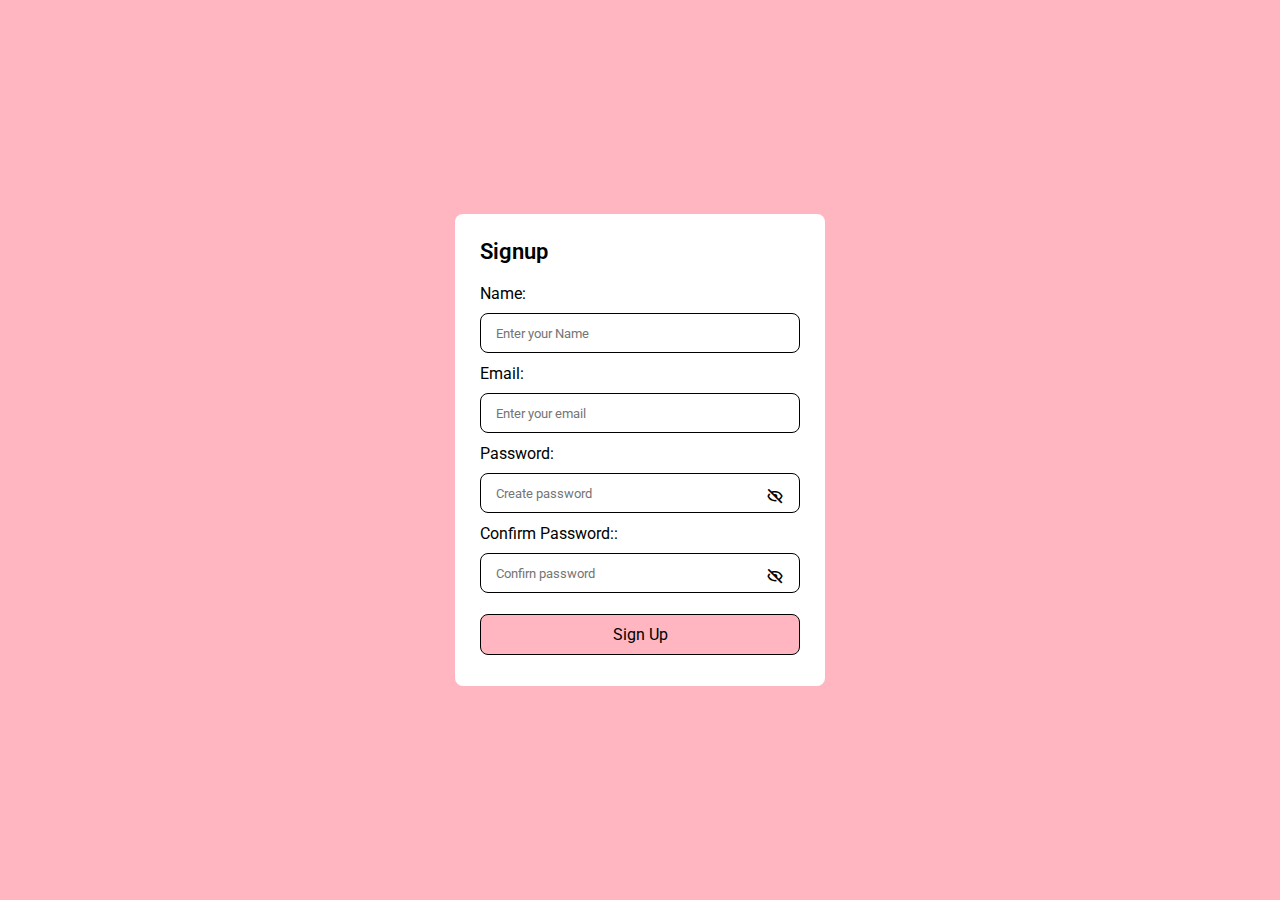
<file: index.html>
<!DOCTYPE html>
<html lang="en">
<head>
    <meta charset="UTF-8">
    <meta http-equiv="X-UA-Compatible" content="IE=edge">
    <meta name="viewport" content="width=device-width, initial-scale=1.0">

    <!-- Title -->
    <title>Sign Up page</title>

    <!-- css -->
    <link rel="stylesheet" href="style.css">

    <!-- boxicons -->
    <link href='https://unpkg.com/boxicons@2.1.4/css/boxicons.min.css' rel='stylesheet'>
</head>
<body>
    <div class="container">
        <header>Signup</header>
        <form action="login.html">
            <div class="field name-field">
                <div class="input-field">
                    <label for="name">Name:</label>
                    <input type="text" placeholder="Enter your Name" class="name" id="name">
                </div>
                <span class="error name-error">
                    <i class='bx bx-error-circle error-icon'></i>
                    <p class="error-text">Name should at least be 2 letter word</p>
                </span>
            </div>

            <div class="field email-field">
                <div class="input-field">
                    <label for="email">Email:</label>
                    <input type="email" placeholder="Enter your email" class="email" id="email">
                </div>
                <span class="error email-error">
                    <i class='bx bx-error-circle error-icon'></i>
                    <p class="error-text">Please enter a valid email</p>
                </span>
            </div>

            <div class="field create-password">
                <div class="input-field">
                    <label for="password">Password:</label>
                    <input type="password" placeholder="Create password" class="password" id="password">
                    <i class='bx bx-hide show-hide'></i>
                </div>
                <span class="error Password-error">
                    <i class='bx bx-error-circle error-icon'></i>
                    <p class="error-text">Password cannot be the same as name or email and should have number, symbol, 1 small and 1 capital letter.</p>
                </span>
            </div>
         
            <div class="field confirm-password">
                <div class="input-field ">
                    <label for="password">Confirm Password::</label>
                    <input type="password" placeholder="Confirn password" class="cPassword" id="cPassword">
                    <i class='bx bx-hide show-hide '></i>
                </div>
                <span class="error cPassword-error">
                    <i class='bx bx-error-circle error-icon'></i>
                    <p class="error-text">Password don't match</p>
                </span>
            </div>

            <div class="input-field button">
                <input type="submit" value="Sign Up">
            </div>
        </form>
    </div>

    <!-- Javascript -->
    <script src="script.js"></script>
</body>
</html>
</file>
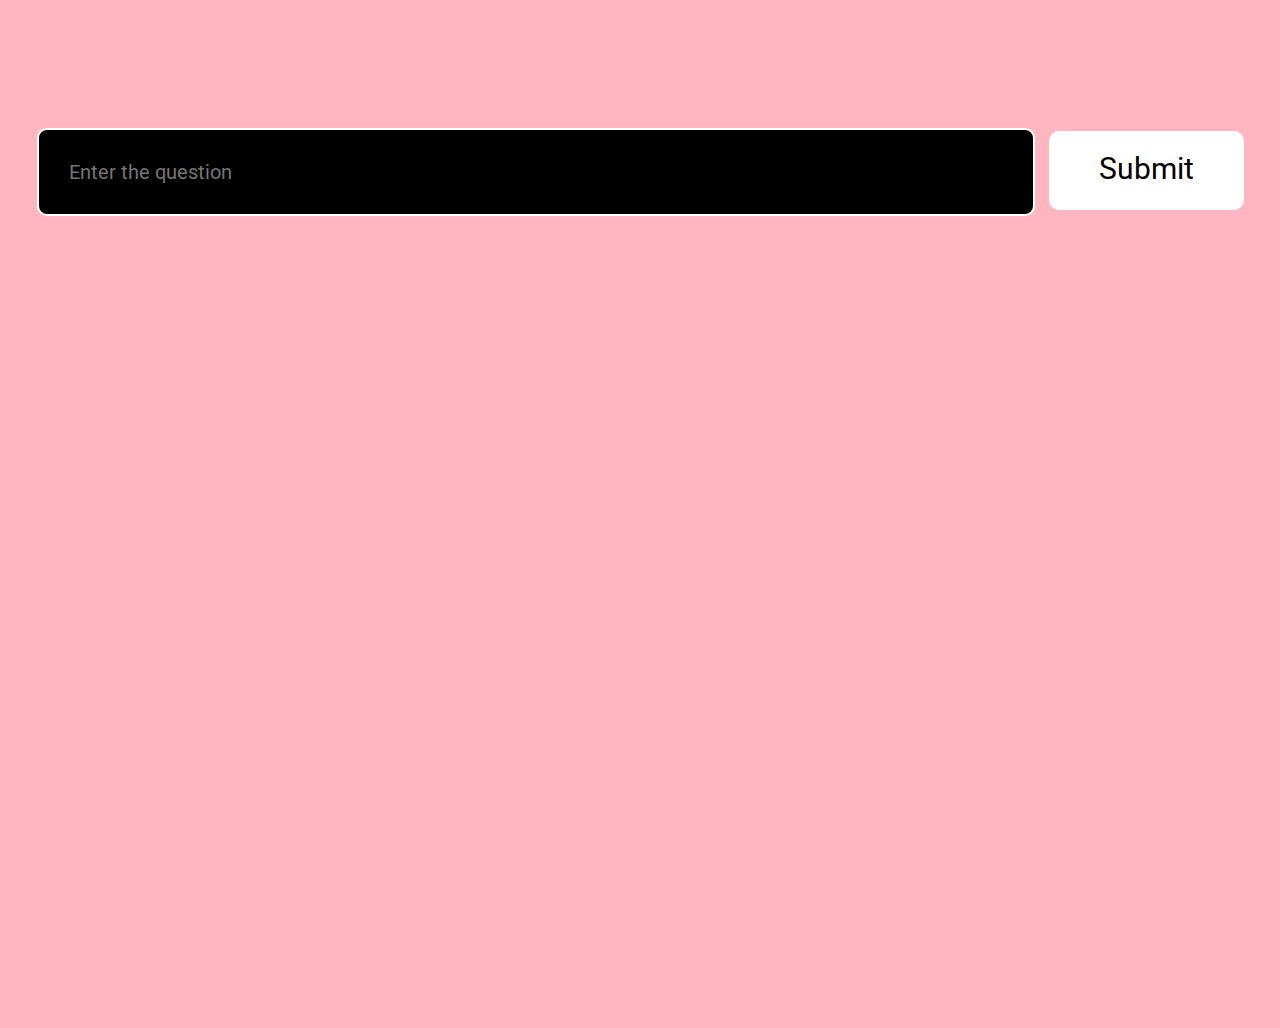
<file: chatGptPage.html>
<!DOCTYPE html>
<html lang="en">
<head>
    <meta charset="UTF-8">
    <meta http-equiv="X-UA-Compatible" content="IE=edge">
    <meta name="viewport" content="width=device-width, initial-scale=1.0">

    <!-- Title -->
    <title>chatGpt page</title>

    <!-- css -->
    <link rel="stylesheet" href="chatGptPage-style.css">

    <!-- boxicons -->
    <link href='https://unpkg.com/boxicons@2.1.4/css/boxicons.min.css' rel='stylesheet'>
</head>
<body>
        <div>
            <input type="text" placeholder="Enter the question" class="name" id="name" size="80">
            <input type="submit" value="Submit" id="submitBtn">
        </div>
        <div id="data">
            <!-- <p id="answer">`${object[i].answer}`</p>
            <img src=`${object[i].imageLink}` alt="" id="image"> -->
        </div>
        <!-- Javascript -->
        <script src="chatGptPage-script.js"></script>
</body>
</html>
</file>
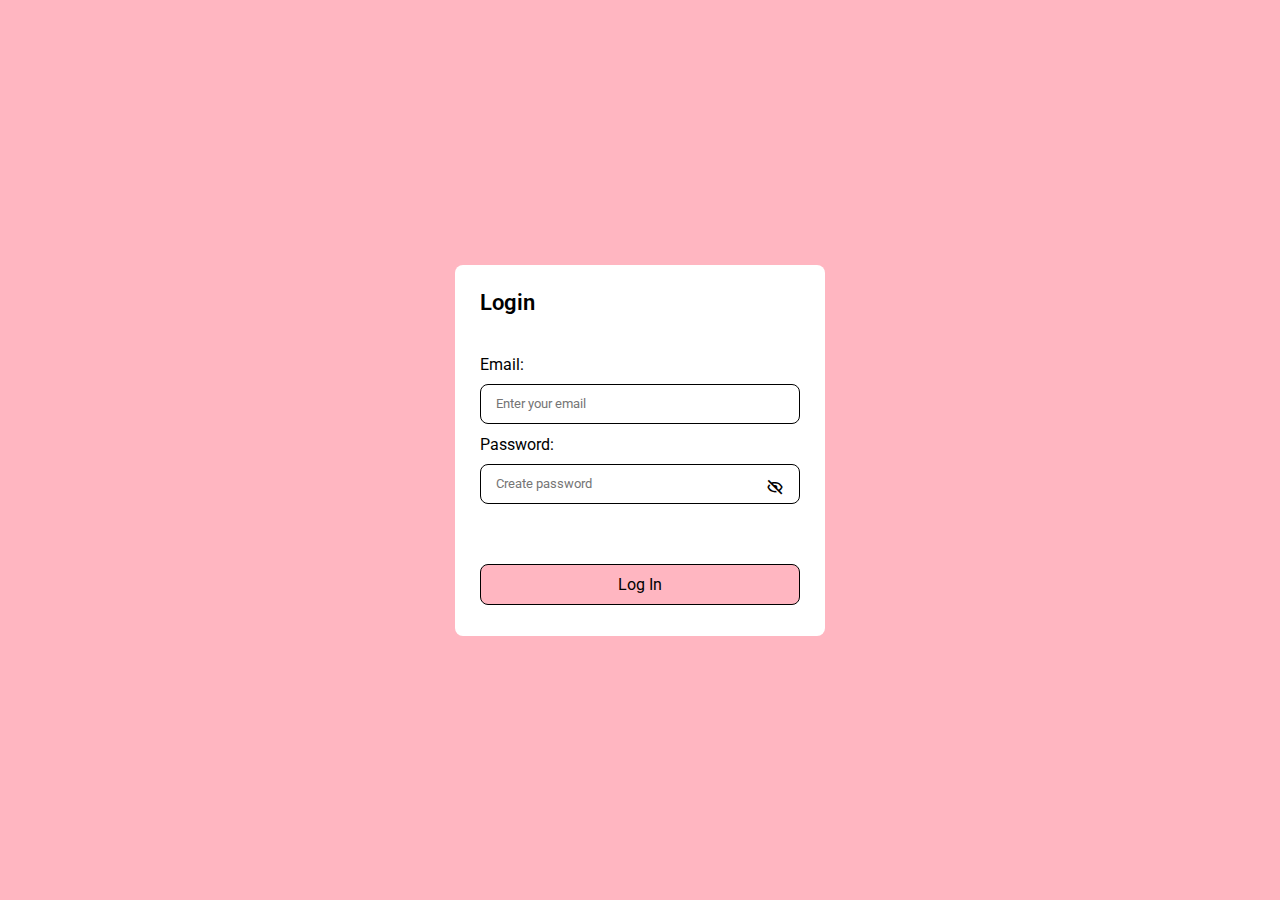
<file: login.html>
<!DOCTYPE html>
<html lang="en">
<head>
    <meta charset="UTF-8">
    <meta http-equiv="X-UA-Compatible" content="IE=edge">
    <meta name="viewport" content="width=device-width, initial-scale=1.0">

    <!-- Title -->
    <title>Login Page</title>

    <!-- css -->
    <link rel="stylesheet" href="login-style.css">

    <!-- boxicons -->
    <link href='https://unpkg.com/boxicons@2.1.4/css/boxicons.min.css' rel='stylesheet'>
</head>
<body>
    <div class="container">
        <header>Login</header>
        <form action="chatGptPage.html">

            <div class="field email-field">
                <div class="input-field">
                    <label for="email">Email:</label>
                    <input type="email" placeholder="Enter your email" class="email" id="email">
                </div>
                <span class="error email-error">
                    <i class='bx bx-error-circle error-icon'></i>
                    <p class="error-text">Please enter a valid email</p>
                </span>
            </div>

            <div class="field create-password">
                <div class="input-field">
                    <label for="password">Password:</label>
                    <input type="password" placeholder="Create password" class="password" id="password">
                    <i class='bx bx-hide show-hide'></i>
                </div>
                <span class="error Password-error">
                    <i class='bx bx-error-circle error-icon'></i>
                    <p class="error-text">Password cannot be the same as name or email and should have number, symbol, 1 small and 1 capital letter.</p>
                </span>
            </div>
            <br>    
            <div>
                <p id="error"></p>
            </div>
                

            <div class="input-field button">
                <input type="submit" value="Log In">
            </div>
        </form>
    </div>

    <!-- Javascript -->
    <script src="login-script.js"></script>
</body>
</html>
</file>
<file: style.css>
@import url('https://fonts.googleapis.com/css2?family=Roboto:wght@100;300;400;500&display=swap');

* {
    padding: 0;
    margin: 0;
    box-sizing: border-box;
    font-family: 'Roboto', sans-serif;
}

body {
    min-height: 100vh;
    display: flex;
    justify-content: center;
    align-items: center;
    background-color: lightpink;
}

.container {
    position: relative;
    max-width: 370px;
    width: 100%;
    padding: 25px;
    border-radius: 8px;
    background-color: white;
}

.container header {
    font-size: 22px;
    font-weight: 600;
    color: black;
}

.container form {
    margin-top: 20px;
}

form .field {
    margin-bottom: 20px;
}

form .field .input-field {
    position: relative;
    height: 40px;
    width: 100%;
}

.input-field input {
    height: 100%;
    width: 100%;
    outline: none;
    border: none;
    border-radius: 8px;
    padding: 0 15px;
    border: 1px solid black;
}

.invalid input {
    border-color: red;
}

.input-field .show-hide {
    position: absolute;
    right: 13px;
    top: 100%;
    /* transform: translateY(-50%); */
    font-size: 18px;
    color: black;
    cursor: pointer;
    padding: 3px; 
}

.field .error {
    display: flex;
    align-items: center;
    margin-top: 40px;
    color: red;
    font-size: 16px;
    display: none;
}

.invalid .error {
    display: flex;
}

.error .error-icon {
    margin-right: 6px;
    font-size: 16px;
} 

.create-password .error {
    align-items: flex-start;
}

.create-password .error-icon {
    margin-top: 4px;
}

.button {
    margin: 50px 0 6px;
}

.button input {
    color: white;
    font-size: 16px;
    font-weight: 400;
    background-color: lightpink;
    cursor: pointer;
    transition: all 0.3s ease;
    padding: 10px;
    color: black;
}

.button input:hover {
    background-color: pink;
}

.name {
    margin-top: 10px;
}

.email {
    margin-top: 10px;
}

.password {
    margin-top: 10px;
}

.cPassword {
    margin-top: 10px;
}

.email-field {
    margin-top: 40px;
}

.create-password {
    margin-top: 40px;
}

.confirm-password {
    margin-top: 40px;
}
</file>
<file: chatGptPage-style.css>
@import url('https://fonts.googleapis.com/css2?family=Roboto:wght@100;300;400;500&display=swap');

* {
    padding: 0;
    margin: 0;
    box-sizing: border-box;
    font-family: 'Roboto', sans-serif;
}

body {
    min-height: 100vh;
    display: flex;
    justify-content: center;
    /* align-items: center; */
    background-color: lightpink;
    margin-top: 10%;
}

#name {
    padding: 30px;
    background-color: black;
    color: white;
    border: 2px white solid;
    border-radius: 10px;
    font-size: 20px;
}

#submitBtn {
    padding: 20px 50px 24px;
    background-color: white;
    color: black;
    border: none;
    border-radius: 10px;
    font-size: 30px;
    cursor: pointer;
    margin-left: 10px;
}
</file>
<file: login-style.css>
@import url('https://fonts.googleapis.com/css2?family=Roboto:wght@100;300;400;500&display=swap');

* {
    padding: 0;
    margin: 0;
    box-sizing: border-box;
    font-family: 'Roboto', sans-serif;
}

body {
    min-height: 100vh;
    display: flex;
    justify-content: center;
    align-items: center;
    background-color: lightpink;
}

.container {
    position: relative;
    max-width: 370px;
    width: 100%;
    padding: 25px;
    border-radius: 8px;
    background-color: white;
}

.container header {
    font-size: 22px;
    font-weight: 600;
    color: black;
}

.container form {
    margin-top: 20px;
}

form .field {
    margin-bottom: 20px;
}

form .field .input-field {
    position: relative;
    height: 40px;
    width: 100%;
}

.input-field input {
    height: 100%;
    width: 100%;
    outline: none;
    border: none;
    border-radius: 8px;
    padding: 0 15px;
    border: 1px solid black;
}

.invalid input {
    border-color: red;
}

.input-field .show-hide {
    position: absolute;
    right: 13px;
    top: 100%;
    /* transform: translateY(-50%); */
    font-size: 18px;
    color: black;
    cursor: pointer;
    padding: 3px; 
}

.field .error {
    display: flex;
    align-items: center;
    margin-top: 40px;
    color: red;
    font-size: 16px;
    display: none;
}

.invalid .error {
    display: flex;
}

.error .error-icon {
    margin-right: 6px;
    font-size: 16px;
} 

.create-password .error {
    align-items: flex-start;
}

.create-password .error-icon {
    margin-top: 4px;
}

.button {
    margin: 50px 0 6px;
}

.button input {
    color: white;
    font-size: 16px;
    font-weight: 400;
    background-color: lightpink;
    cursor: pointer;
    transition: all 0.3s ease;
    padding: 10px;
    color: black;
}

.button input:hover {
    background-color: pink;
}

.email {
    margin-top: 10px;
}

.password {
    margin-top: 10px;
}

.email-field {
    margin-top: 40px;
}

.create-password {
    margin-top: 40px;
}
</file>
